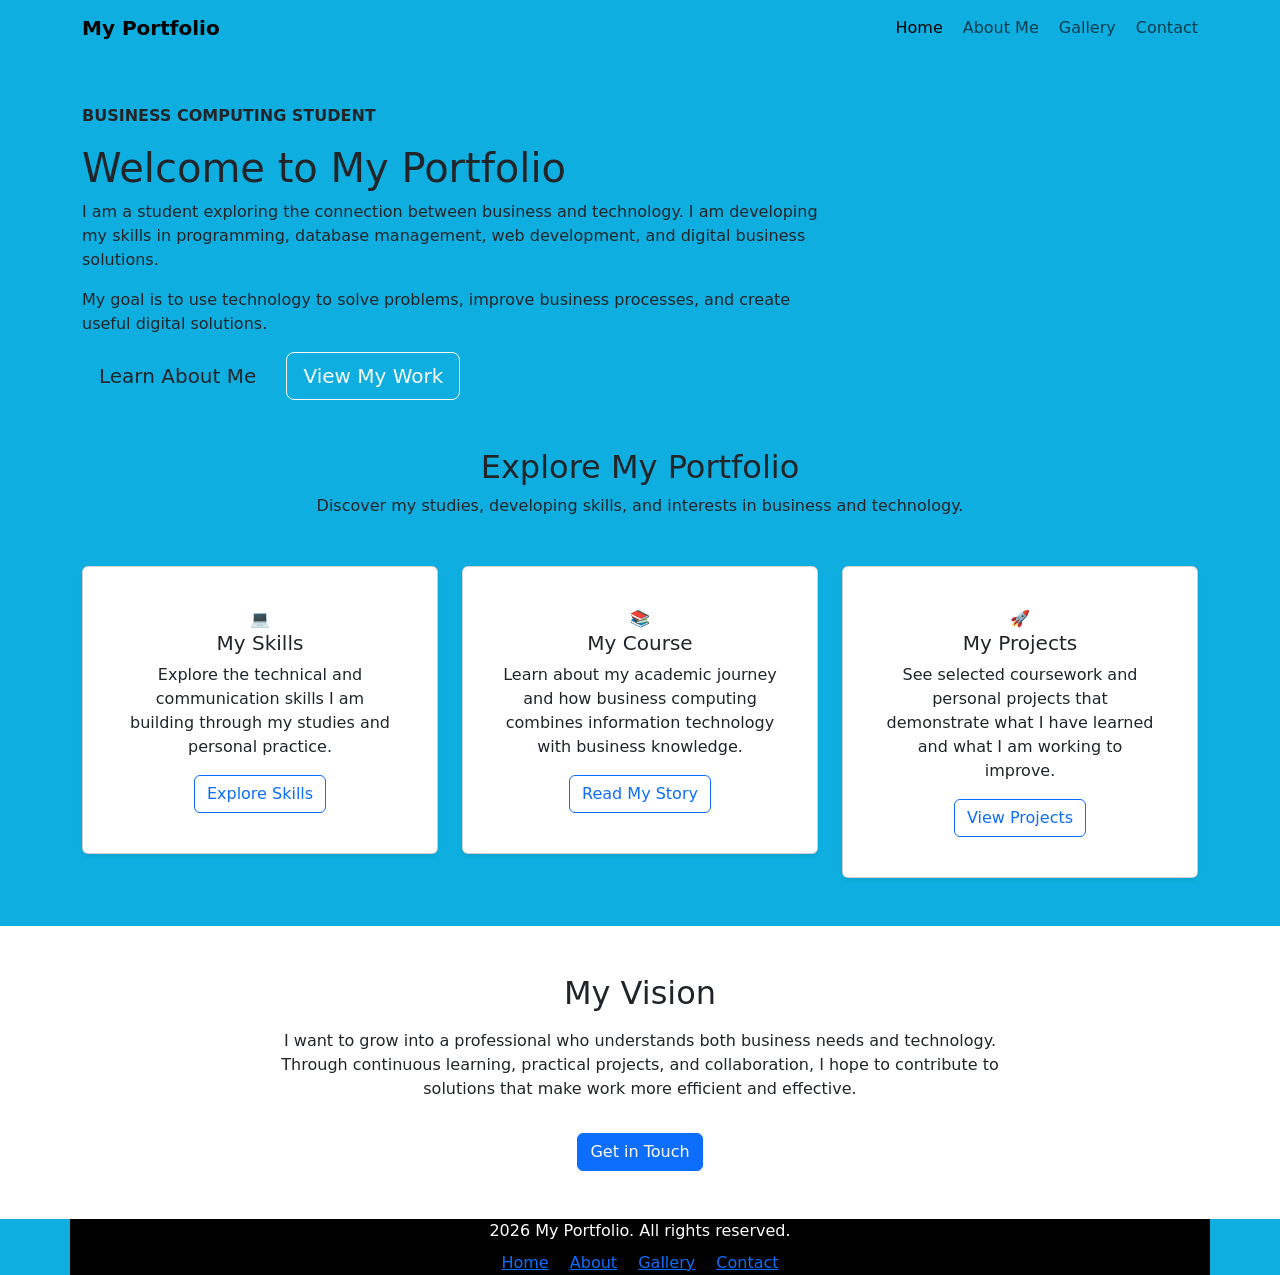
<file: index.html>
<!DOCTYPE html>
<html lang="en">
<head>
  <meta charset="UTF-8">
  <meta name="viewport" content="width=device-width, initial-scale=1.0">
  <title>Document</title>
  <link href="https://cdn.jsdelivr.net/npm/bootstrap@5.3.3/dist/css/bootstrap.min.css"
          rel="stylesheet">
  <style>
    body{
      background-color: rgb(14, 175, 224);
    }
    nav .container {
      display: flex;
      justify-content: space-between;
      align-items: center;
      padding: 10px 20px
      list 
    }
    nav .container:hover{
      background-color: aliceblue;
      color: white;
    }
   
  </style>

</head>
<body>
  <nav class="navbar">
  <div class="container">
    <a class="navbar-brand fw-bold" href="index.html">My Portfolio</a>
    
       <ul class="navbar-nav ms-auto" style="display: flex; flex-direction: row; gap: 20px; list-style: none;">
           <li class="nav-item"><a class="nav-link active" href="index.html">Home</a></li>
           <li class="nav-item"><a class="nav-link" href="About.html">About Me</a></li>
           <li class="nav-item"><a class="nav-link" href="gallery.html">Gallery</a></li>
           <li class="nav-item"><a class="nav-link" href="contact.html">Contact</a></li>
       </ul>
  </div>
  </nav>
  <header class="hero">
        <div class="container">
            <div class="row align-items-center g-4">

                <div class="col-lg-8">
                    <br><p class="text-uppercase fw-bold "></br>
                        Business Computing Student
                    </p>

                    <h1>Welcome to My Portfolio</h1>

                    <p>
                        I am a student exploring the connection between
                        business and technology. I am developing my skills
                        in programming, database management, web development,
                        and digital business solutions. </p>

                    <p>
                        My goal is to use technology to solve problems,
                        improve business processes, and create useful
                        digital solutions. </p>

                    <a href="about.html" class="btn btn-custom btn-lg me-2">Learn About Me </a>

                    <a href="gallery.html"
                       class="btn btn-outline-light btn-lg mt-2 mt-sm-0">
                        View My Work
                    </a>
                </div>

            </div>
        </div>
    </header>
    <section class="py-5">
        <div class="container">

            <div class="text-center mb-5">
                <h2 class="section-title">Explore My Portfolio</h2>
                <p>
                    Discover my studies, developing skills, and interests
                    in business and technology.
                </p>
            </div>

            <div class="row g-4">

                
                <div class="col-md-4">
                    <div class="card overview-card shadow-sm p-4 text-center">
                        <div class="card-body">
                            <div class="card-icon">💻</div>
                            <h3 class="h5">My Skills</h3>
                            <p>
                                Explore the technical and communication
                                skills I am building through my studies
                                and personal practice.
                            </p>
                            <a href="about.html" class="btn btn-outline-primary">
                                Explore Skills
                            </a>
                        </div>
                    </div>
                  </div>
                <div class="col-md-4">
                    <div class="card overview-card shadow-sm p-4 text-center">
                        <div class="card-body">
                            <div class="card-icon">📚</div>
                            <h3 class="h5">My Course</h3>
                            <p>
                                Learn about my academic journey and how
                                business computing combines information
                                technology with business knowledge.
                            </p>
                            <a href="about.html" class="btn btn-outline-primary">
                                Read My Story
                            </a>
                        </div>
                    </div>
                </div>

             
                <div class="col-md-4">
                    <div class="card overview-card shadow-sm p-4 text-center">
                        <div class="card-body">
                            <div class="card-icon">🚀</div>
                            <h3 class="h5">My Projects</h3>
                            <p>
                                See selected coursework and personal projects
                                that demonstrate what I have learned and
                                what I am working to improve.
                            </p>
                            <a href="https://github.com/jibuespoir822-hue" class="btn btn-outline-primary">
                                View Projects
                            </a>
                        </div>
                    </div>
                </div>

            </div>
        </div>
    </section>
    <section class="py-5 bg-white">
        <div class="container text-center">
            <h2 class="section-title">My Vision</h2>

            <p class="mx-auto mt-3" style="max-width: 750px;">
                I want to grow into a professional who understands both
                business needs and technology. Through continuous learning,
                practical projects, and collaboration, I hope to contribute
                to solutions that make work more efficient and effective.
            </p>

            <a href="contact.html" class="btn btn-primary mt-3">
                Get in Touch
            </a>
        </div>
    </section>

    
    <footer>
        <div class="container text-center bg-black">
            <p class="mb-2 text-white">
                2026 My Portfolio. All rights reserved.
            </p>

            <div>
                <a href="index.html" class="mx-2">Home</a>
                <a href="About.html" class="mx-2">About</a>
                <a href="gallery.html" class="mx-2">Gallery</a>
                <a href="contact.html" class="mx-2">Contact</a>
            </div>
        </div>
    </footer>

  
  
<script src="https://cdn.jsdelivr.net/npm/bootstrap@5.3.3/dist/js/bootstrap.bundle.min.js"></script>
</body>
</html>
</file>
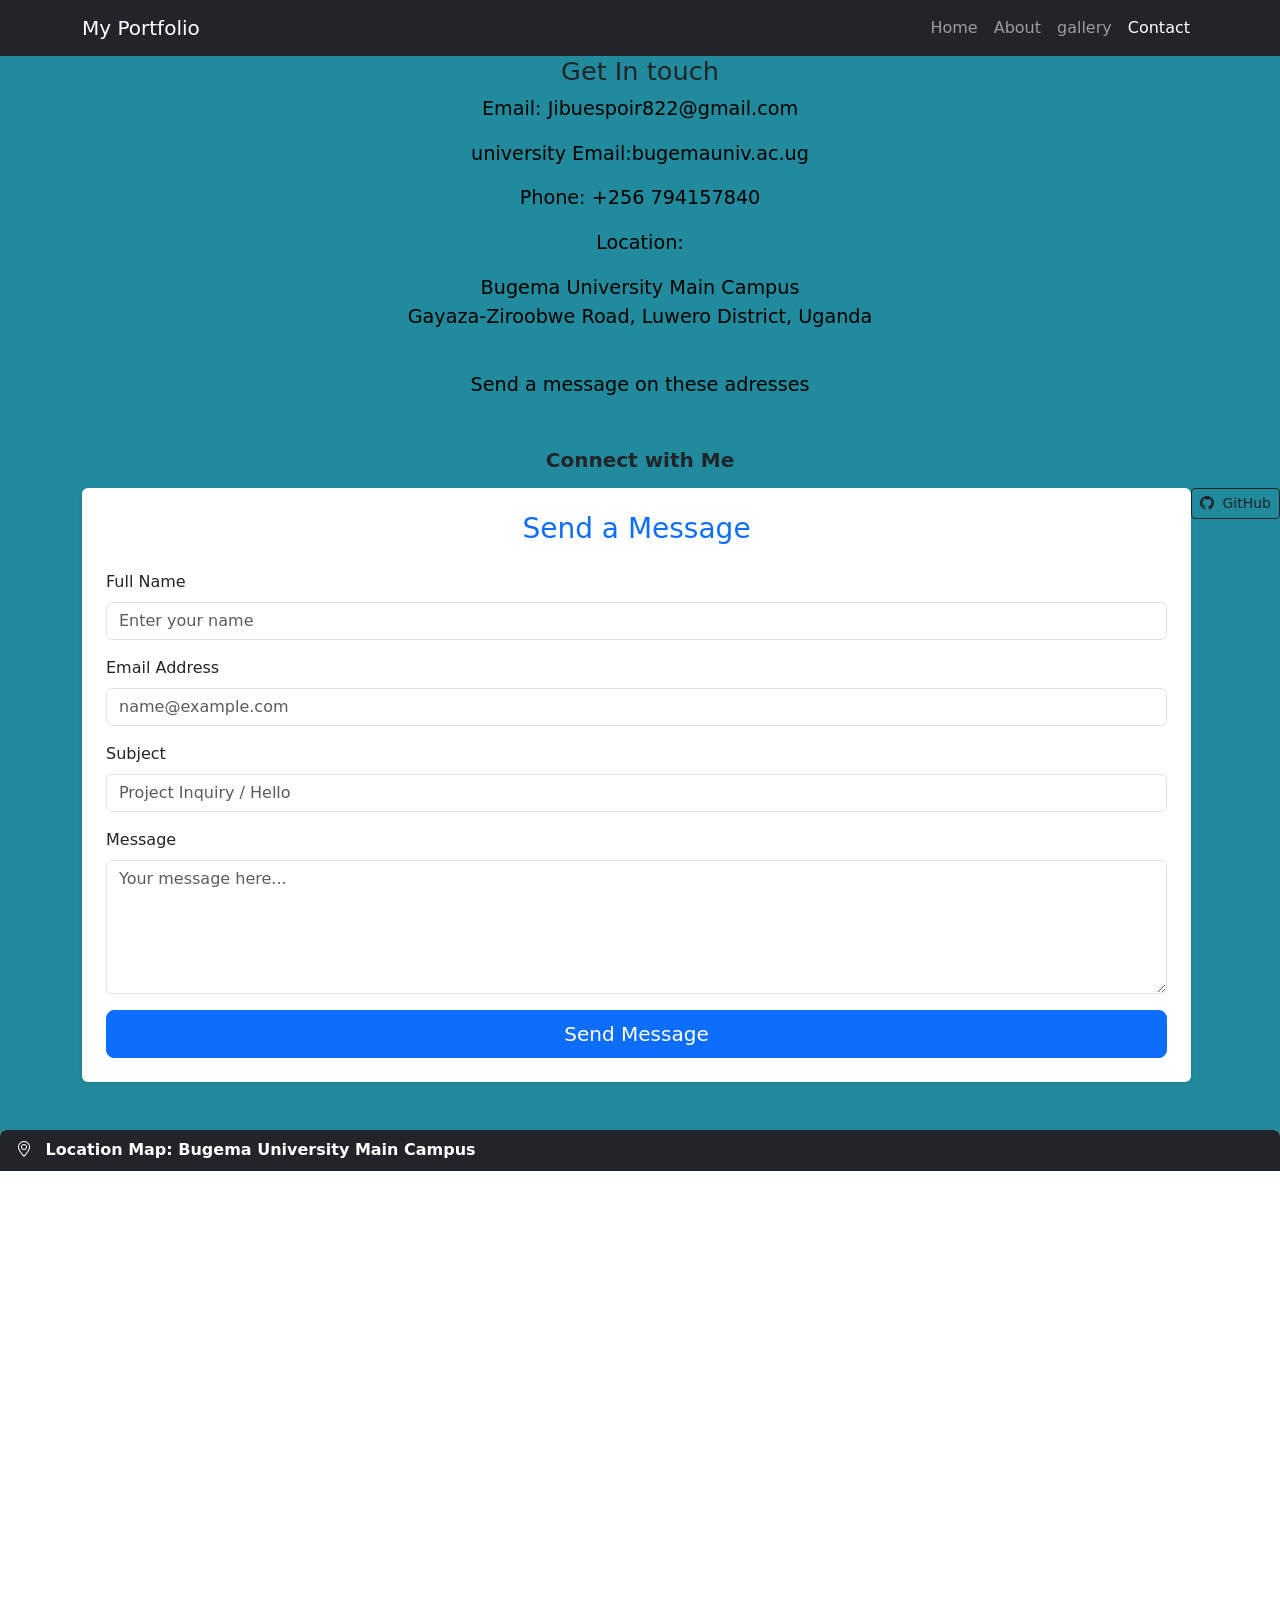
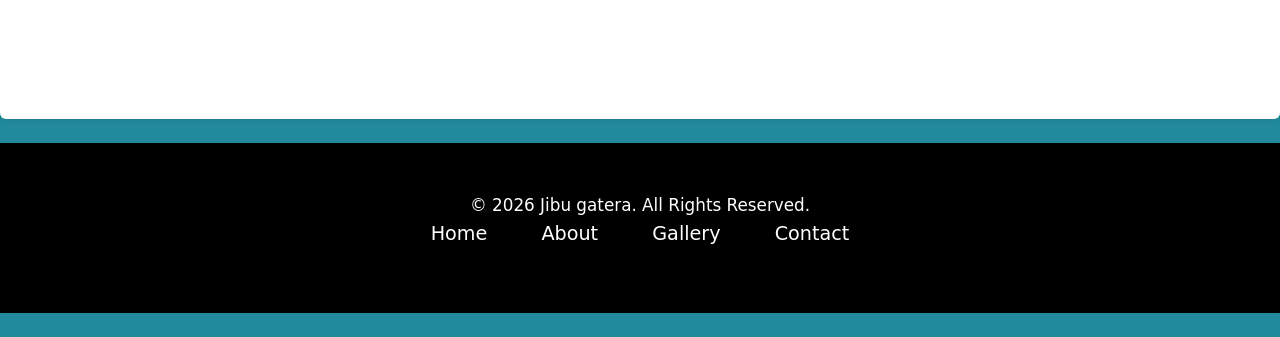
<file: contact.html>
<!DOCTYPE html>
<html lang="en">
<head>
  <meta charset="UTF-8">
  <meta name="viewport" content="width=device-width, initial-scale=1.0">
  <title>Contact Me</title>
  <!-- Bootstrap 5 CSS -->
  <link href="https://cdn.jsdelivr.net/npm/bootstrap@5.3.2/dist/css/bootstrap.min.css" rel="stylesheet">
  <!-- Bootstrap Icons -->
  <link href="https://cdn.jsdelivr.net/npm/bootstrap-icons@1.11.1/font/bootstrap-icons.css" rel="stylesheet">
  <link rel="stylesheet" href="styles.css">
  <style>
    h5{
      text-align: center;
    }
    a{
      text-align: center;
    }
    section1{
      text-align: center;
    }
    
  </style>
</head>
<body>

  <nav class="navbar navbar-expand-lg navbar-dark bg-dark">
    <div class="container">
      <a class="navbar-brand" href="index.html">My Portfolio</a>
      <button class="navbar-toggler" type="button" data-bs-toggle="collapse" data-bs-target="#navbarNav">
        <span class="navbar-toggler-icon"></span>
      </button>
      <div class="collapse navbar-collapse" id="navbarNav">
        <ul class="navbar-nav ms-auto">
          <li class="nav-item"><a class="nav-link" href="index.html">Home</a></li>
          <li class="nav-item"><a class="nav-link" href="About.html">About</a></li>
          <li class="nav-item"><a class="nav-link" href="gallery.html">gallery</a></li>
          <li class="nav-item"><a class="nav-link active" href="contact.html">Contact</a></li>
        </ul>
      </div>
    </div>
  </nav>

  <header>
   <div>
    <h4>Get In touch</h4>
    <p> Email: Jibuespoir822@gmail.com</p>
    <p>university Email:bugemauniv.ac.ug</p>
    <p> Phone: +256 794157840</p>
    <p style="color: black; font-size: larger;"> Location:</p>
    <p>Bugema University Main Campus<br>Gayaza-Ziroobwe Road, Luwero District, Uganda</p>
    <br><p> Send a message on these adresses</p></br>
    
    <section1>
      <h5 class="mt-2 mb-3 fw-bold">Connect with Me</h5>
            <div>
             <!-- <a href="https://linkedin.com" target="_blank" class="btn btn-outline-primary btn-sm"></a>-->
               <!--- <i class="bi bi-linkedin me-1 "></i> LinkedIn-->
              
              <a href="https://github.com/jibuespoir822-hue" target="_blank" class="btn btn-outline-dark btn-sm">
                <i class="bi bi-github me-1"></i> GitHub
              </a>
            </div>
    </section1>
    


    <div class="container">
          <div class="card border-0 shadow-sm p-4">
            <h3 class="mb-4 text-primary">Send a Message</h3>
            
            <form action="#" method="POST">
             
              <div class="mb-3">
                <label for="fullName" class="form-label">Full Name</label>
                <input type="text" class="form-control" id="fullName" placeholder="Enter your name" required>
              </div>

              <div class="mb-3">
                <label for="email" class="form-label">Email Address</label>
                <input type="email" class="form-control" id="email" placeholder="name@example.com" required>
              </div>

             
              <div class="mb-3">
                <label for="subject" class="form-label">Subject</label>
                <input type="text" class="form-control" id="subject" placeholder="Project Inquiry / Hello" required>
              </div>

             
              <div class="mb-3">
                <label for="message" class="form-label">Message</label>
                <textarea class="form-control" id="message" rows="5" placeholder="Your message here..." required></textarea>
              </div>

              
              <button type="submit" class="btn btn-primary btn-lg w-100">Send Message</button>
            </form>
          </div>
        </div>

      </div>

    
   </div>
  </header>
  <div class="row mt-5">
        <div class="col-12">
          <div class="card border-0 shadow-sm overflow-hidden">
            <div class="card-header bg-dark text-white fw-bold">
              <i class="bi bi-geo-alt me-2"></i> Location Map: Bugema University Main Campus
            </div>
            <div class="ratio ratio-21x9">
              <iframe 
                src="https://maps.google.com/maps?q=0.569722,32.641944+(Bugema+University+Main+Campus)&z=15&output=embed" 
                style="border:0;" 
                allowfullscreen="" 
                loading="lazy" 
                referrerpolicy="no-referrer-when-downgrade">
              </iframe>
            </div>
          </div>
        </div>
      </div>

    </div>
  </section>

  <br><footer class="bg-black text-white py-5 text-center">
    <div class="container">
      <div class="container">
      <small>&copy; 2026 Jibu gatera. All Rights Reserved.</small>
    </div>

      <div class="mb-3">
        
        <a href="index.html" class="text-white me-5 text-decoration-none">Home</a>
        <a href="About.html" class="text-white me-5 text-decoration-none">About</a>
        <a href="gallery.html" class="text-white me-5 text-decoration-none">Gallery</a>
        <a href="contact.html" class="text-white text-decoration-none">Contact</a>
      </div>
      
  </footer></br>
  

  <script src="https://cdn.jsdelivr.net/npm/bootstrap@5.3.2/dist/js/bootstrap.bundle.min.js"></script>
</body>
</html>
</file>
<file: styles.css>
body{
    background-color: rgb(33, 138, 156);
}
.btn1{
          float: left;
        }

          .btn{
            float: right;
          }
          h1{
            text-align: center;
            color: black;

          }
          h2{
            text-align: center;
            color: black;
          }
          h3{
            text-align: center;
            color: black;
          }
          p{
            text-align: center;
            font-size: larger;
            color: black;
          }
          h1:hover{
            background-color: yellow;
            border: 2Px solid rgb(6, 49, 129);
            color: black;
          }
          footer{
            padding: 7%;
            font-size: larger;
          }
          h4{
            font-size: 160%;
            text-align: center;
          }
          .div4{
            color: black;
            font-weight: bold;
          }
</file>
